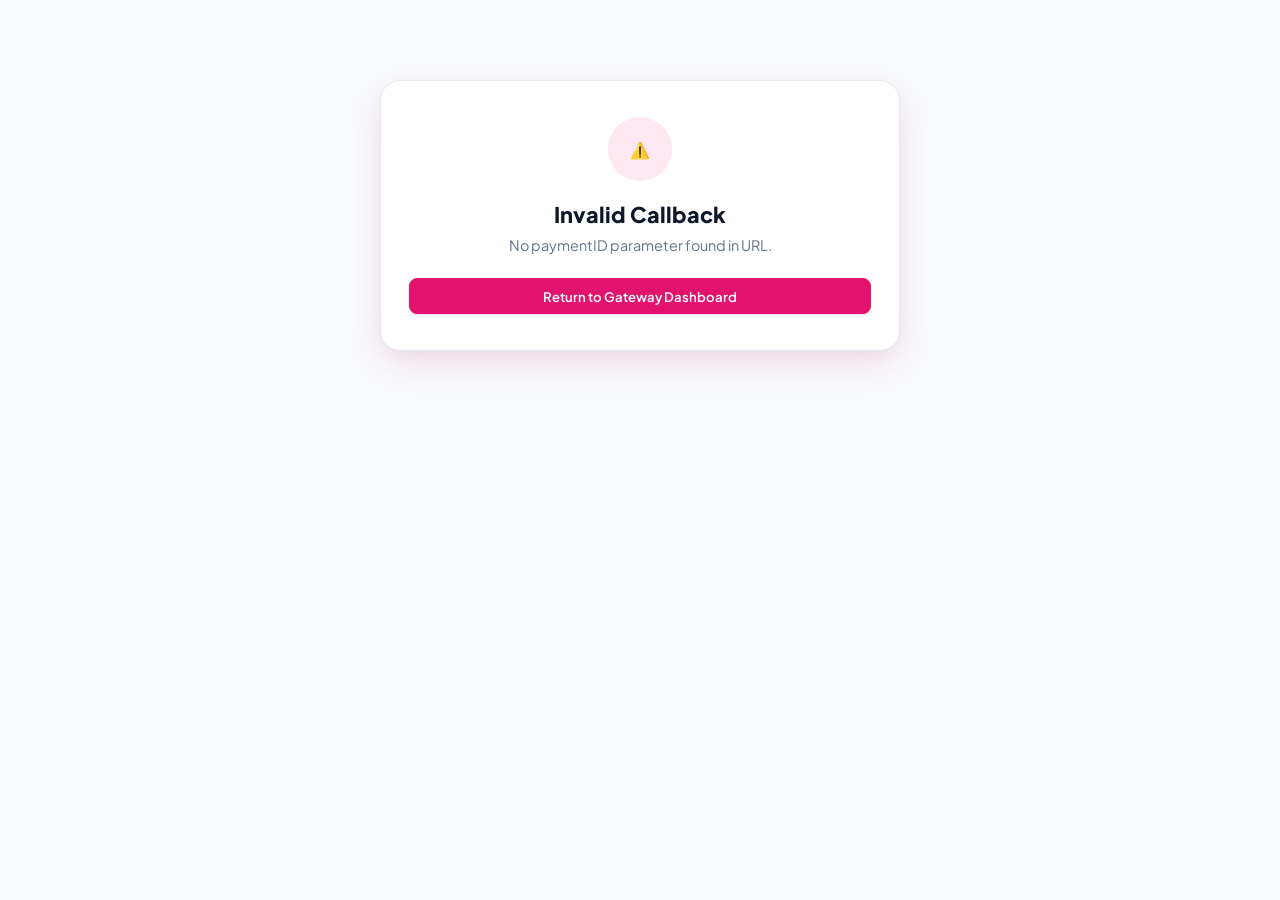
<file: callback.html>
<!DOCTYPE html>
<html lang="en">
<head>
  <meta charset="UTF-8">
  <meta name="viewport" content="width=device-width, initial-scale=1.0">
  <title>Payment Callback - bKash Gateway</title>
  <link href="https://fonts.googleapis.com/css2?family=Plus+Jakarta+Sans:wght@500;600;700;800&family=JetBrains+Mono:wght@500&display=swap" rel="stylesheet">
  <link rel="stylesheet" href="style.css">
  <style>
    .callback-card {
      max-width: 520px;
      margin: 80px auto;
      background: #FFFFFF;
      border: 1px solid var(--card-border);
      border-radius: var(--radius-xl);
      padding: 36px 28px;
      text-align: center;
      box-shadow: var(--shadow-lg);
    }
    .status-icon-wrap {
      width: 64px;
      height: 64px;
      border-radius: 50%;
      margin: 0 auto 20px;
      display: flex;
      align-items: center;
      justify-content: center;
    }
  </style>
</head>
<body>
  <div class="bg-ambient"></div>

  <div class="callback-card">
    <div id="loader" class="status-icon-wrap icon-pink" style="background:#FDE8F1; color:#E2136E;">
      <svg width="32" height="32" viewBox="0 0 24 24" fill="none" stroke="currentColor" stroke-width="2.5" class="spin">
        <path d="M21 12a9 9 0 1 1-6.219-8.56"></path>
      </svg>
    </div>

    <h2 id="callbackTitle" style="font-size:1.35rem; font-weight:800; margin-bottom:8px;">Verifying Payment with bKash...</h2>
    <p id="callbackDesc" style="color:var(--text-muted); font-size:0.9rem; margin-bottom:24px;">Please wait while our Gateway server securely executes your payment transaction.</p>

    <div id="resultBox" style="display:none; text-align:left; background:#F8FAFC; border:1px solid #E2E8F0; padding:18px; border-radius:12px; margin-bottom:24px; font-size:0.85rem;">
      <div style="margin-bottom:8px; display:flex; justify-content:space-between;">
        <span style="color:var(--text-muted);">TrxID:</span>
        <strong id="resTrxId" style="color:#065F46; font-family:monospace;">-</strong>
      </div>
      <div style="margin-bottom:8px; display:flex; justify-content:space-between;">
        <span style="color:var(--text-muted);">Amount:</span>
        <strong id="resAmount">৳ 0.00</strong>
      </div>
      <div style="margin-bottom:8px; display:flex; justify-content:space-between;">
        <span style="color:var(--text-muted);">Payment ID:</span>
        <span id="resPaymentId" style="font-family:monospace; font-size:0.75rem;">-</span>
      </div>
      <div style="display:flex; justify-content:space-between;">
        <span style="color:var(--text-muted);">Customer:</span>
        <span id="resCustomer">-</span>
      </div>
    </div>

    <a href="index.html" class="btn btn-primary" style="width:100%;">Return to Gateway Dashboard</a>
  </div>

  <script>
    document.addEventListener("DOMContentLoaded", async () => {
      const urlParams = new URLSearchParams(window.location.search);
      const paymentID = urlParams.get("paymentID");
      const status = urlParams.get("status");

      const title = document.getElementById("callbackTitle");
      const desc = document.getElementById("callbackDesc");
      const loader = document.getElementById("loader");
      const resultBox = document.getElementById("resultBox");

      if (status === "cancel" || status === "failure") {
        loader.innerHTML = "❌";
        loader.style.background = "#FEF2F2";
        loader.style.color = "#EF4444";
        title.textContent = status === "cancel" ? "Payment Cancelled" : "Payment Failed";
        desc.textContent = "You cancelled or the bKash payment failed.";
        return;
      }

      if (!paymentID) {
        loader.innerHTML = "⚠️";
        title.textContent = "Invalid Callback";
        desc.textContent = "No paymentID parameter found in URL.";
        return;
      }

      try {
        const response = await fetch("/api/gateway/execute-payment", {
          method: "POST",
          headers: { "Content-Type": "application/json" },
          body: JSON.stringify({ paymentID: paymentID })
        });

        const data = await response.json();

        if (data.statusCode === "0000") {
          loader.innerHTML = "✓";
          loader.style.background = "#ECFDF5";
          loader.style.color = "#10B981";
          loader.style.fontSize = "28px";
          loader.style.fontWeight = "bold";

          title.textContent = "Payment Successful!";
          desc.textContent = "Your transaction has been confirmed and logged in your project ledger.";

          document.getElementById("resTrxId").textContent = data.trxID;
          document.getElementById("resAmount").textContent = `৳ ${data.amount} BDT`;
          document.getElementById("resPaymentId").textContent = data.paymentID;
          document.getElementById("resCustomer").textContent = data.customerMsisdn || "Verified";

          resultBox.style.display = "block";
        } else {
          loader.innerHTML = "✕";
          loader.style.background = "#FEF2F2";
          loader.style.color = "#EF4444";
          title.textContent = "Payment Execution Failed";
          desc.textContent = data.statusMessage || "Error confirming payment with bKash.";
        }
      } catch (err) {
        loader.innerHTML = "✕";
        title.textContent = "Gateway Connection Error";
        desc.textContent = err.message;
      }
    });
  </script>
</body>
</html>
</file>
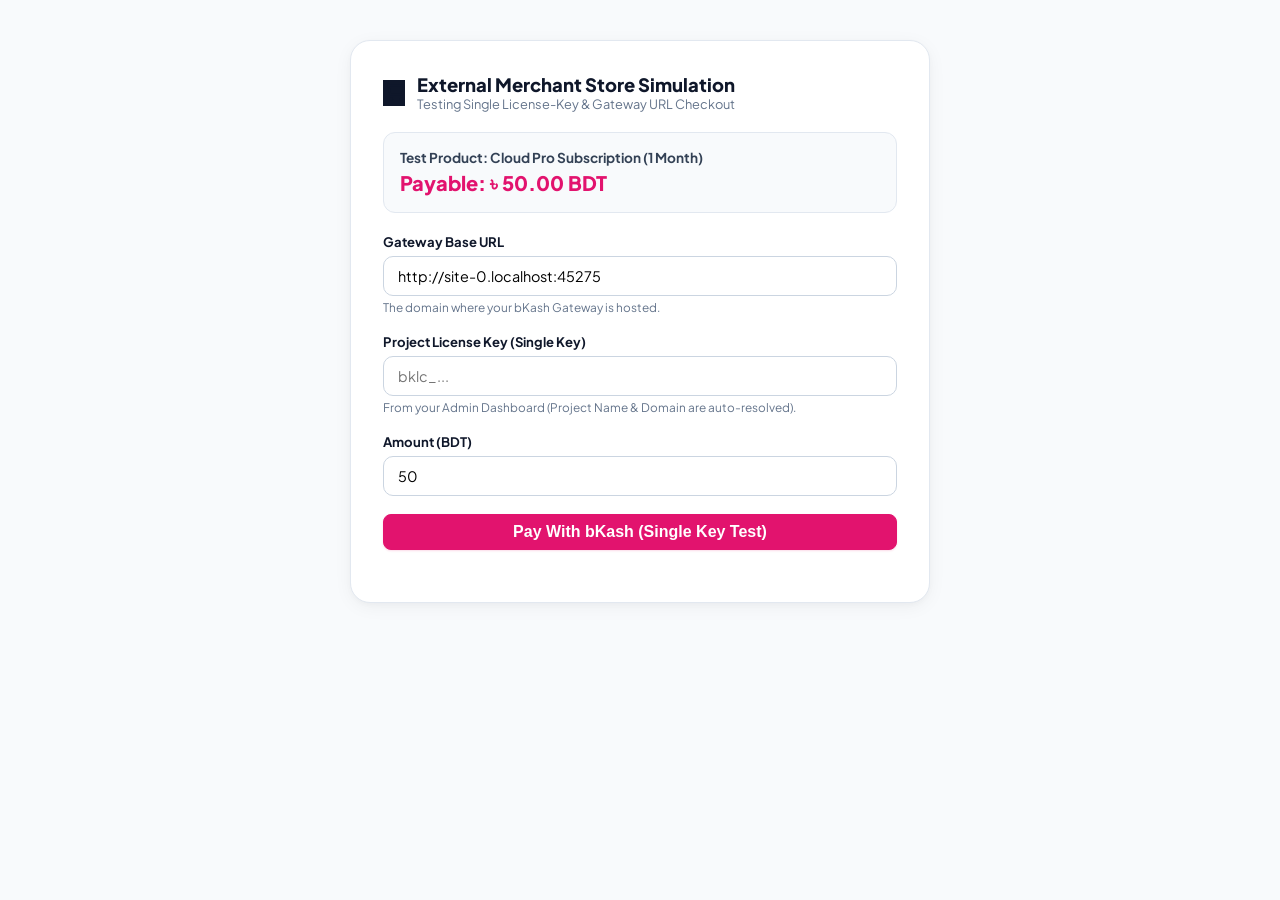
<file: test-client.html>
<!DOCTYPE html>
<html lang="en">
<head>
  <meta charset="UTF-8">
  <meta name="viewport" content="width=device-width, initial-scale=1.0">
  <title>Merchant Website - 2-Step Checkout Test</title>
  <link href="https://fonts.googleapis.com/css2?family=Plus+Jakarta+Sans:wght@500;600;700;800&family=JetBrains+Mono:wght@500&display=swap" rel="stylesheet">
  <link rel="stylesheet" href="style.css">
  <style>
    .demo-wrapper {
      max-width: 580px;
      margin: 40px auto;
      background: #FFFFFF;
      border: 1px solid var(--card-border);
      border-radius: var(--radius-xl);
      padding: 32px;
      box-shadow: var(--shadow-md);
    }
  </style>
</head>
<body>
  <div class="bg-ambient"></div>

  <div class="demo-wrapper">
    <div style="display:flex; align-items:center; gap:12px; margin-bottom: 20px;">
      <div class="bkash-logo-badge" style="background:#0F172A;">
        <svg width="22" height="22" viewBox="0 0 24 24" fill="none" stroke="currentColor" stroke-width="2"><circle cx="9" cy="21" r="1"></circle><circle cx="20" cy="21" r="1"></circle><path d="M1 1h4l2.68 13.39a2 2 0 0 0 2 1.61h9.72a2 2 0 0 0 2-1.61L23 6H6"></path></svg>
      </div>
      <div>
        <h2 style="font-size:1.15rem; font-weight:800;">External Merchant Store Simulation</h2>
        <p style="font-size:0.8rem; color:var(--text-muted);">Testing Single License-Key & Gateway URL Checkout</p>
      </div>
    </div>

    <div style="background:#F8FAFC; border:1px solid #E2E8F0; padding:16px; border-radius:12px; margin-bottom:20px;">
      <div style="font-size:0.85rem; font-weight:700; margin-bottom:4px; color:#334155;">Test Product: Cloud Pro Subscription (1 Month)</div>
      <div style="font-size:1.25rem; font-weight:800; color:var(--bkash-pink);">Payable: ৳ 50.00 BDT</div>
    </div>

    <form id="merchantCheckoutForm" onsubmit="runMerchantCheckout(event)">
      <div class="form-group">
        <label class="form-label">Gateway Base URL</label>
        <input type="text" id="demoGatewayUrl" class="form-input" placeholder="e.g. http://localhost:3000" required>
        <p class="form-hint">The domain where your bKash Gateway is hosted.</p>
      </div>

      <div class="form-group">
        <label class="form-label">Project License Key (Single Key)</label>
        <input type="text" id="demoLicenseKey" class="form-input" placeholder="bklc_..." required>
        <p class="form-hint">From your Admin Dashboard (Project Name & Domain are auto-resolved).</p>
      </div>

      <div class="form-group">
        <label class="form-label">Amount (BDT)</label>
        <input type="number" id="demoAmount" class="form-input" value="50" min="1" step="0.5" required>
      </div>

      <button type="submit" id="btnPayWithBkash" class="btn btn-primary" style="width:100%; padding:14px; font-size:1rem;">
        Pay With bKash (Single Key Test)
      </button>
    </form>

    <div id="checkoutStatus" style="margin-top: 20px; font-size: 0.85rem;"></div>
  </div>

  <script>
    document.addEventListener("DOMContentLoaded", () => {
      document.getElementById("demoGatewayUrl").value = window.location.origin;
    });

    async function runMerchantCheckout(e) {
      e.preventDefault();
      const btn = document.getElementById("btnPayWithBkash");
      const statusDiv = document.getElementById("checkoutStatus");

      btn.disabled = true;
      btn.textContent = "Connecting to Gateway...";
      statusDiv.innerHTML = `<span style="color:#0284C7;">⏳ Verifying License Key & Authorized Domain with Gateway...</span>`;

      const gatewayUrl = document.getElementById("demoGatewayUrl").value.trim().replace(/\/$/, "");
      const licenseKey = document.getElementById("demoLicenseKey").value.trim();
      const amount = document.getElementById("demoAmount").value.trim();

      try {
        const res = await fetch(`${gatewayUrl}/api/gateway/create-payment`, {
          method: "POST",
          headers: {
            "Content-Type": "application/json",
            "License-Key": licenseKey
          },
          body: JSON.stringify({
            amount: amount,
            customerPhone: "017XXXXXXXX",
            merchantInvoiceNumber: "INV-" + Date.now(),
            callbackURL: window.location.origin + "/callback.html"
          })
        });

        const data = await res.json();

        if (res.ok && data.bkashURL) {
          statusDiv.innerHTML = `<span style="color:#10B981;">✅ Verified! Project: <strong>${data.project || 'Active'}</strong>. Redirecting to bKash Gateway...</span>`;
          window.location.href = data.bkashURL;
        } else {
          statusDiv.innerHTML = `<div style="background:#FEF2F2; color:#991B1B; padding:12px; border-radius:8px; border:1px solid #FECACA;">
            <strong>Gateway Rejected:</strong> ${data.statusMessage || "Authentication Error"}
          </div>`;
          btn.disabled = false;
          btn.textContent = "Pay With bKash (Single Key Test)";
        }
      } catch (err) {
        statusDiv.innerHTML = `<div style="background:#FEF2F2; color:#991B1B; padding:12px; border-radius:8px; border:1px solid #FECACA;">
          <strong>Error:</strong> ${err.message}. Ensure Gateway URL is correct and server is running.
        </div>`;
        btn.disabled = false;
        btn.textContent = "Pay With bKash (Single Key Test)";
      }
    }
  </script>
</body>
</html>
</file>
<file: style.css>
:root {
  --bkash-pink: #E2136E;
  --bkash-pink-hover: #C50C5C;
  --bkash-pink-light: #FDE8F1;
  --bkash-pink-glow: rgba(226, 19, 110, 0.25);

  --dark-bg: #0F172A;
  --dark-surface: #1E293B;
  --dark-border: #334155;

  --bg-page: #F8FAFC;
  --card-bg: #FFFFFF;
  --card-border: #E2E8F0;

  --text-main: #0F172A;
  --text-muted: #64748B;
  --text-light: #94A3B8;

  --success: #10B981;
  --success-bg: #ECFDF5;
  --warning: #F59E0B;
  --warning-bg: #FFFBEB;
  --danger: #EF4444;
  --danger-bg: #FEF2F2;
  --info: #0284C7;
  --info-bg: #E0F2FE;

  --radius-xl: 20px;
  --radius-lg: 14px;
  --radius-md: 10px;
  --radius-sm: 6px;

  --shadow-sm: 0 1px 3px rgba(0, 0, 0, 0.04), 0 1px 2px rgba(0, 0, 0, 0.02);
  --shadow-md: 0 4px 20px -2px rgba(15, 23, 42, 0.06), 0 2px 6px -1px rgba(15, 23, 42, 0.03);
  --shadow-lg: 0 14px 40px -4px rgba(226, 19, 110, 0.12), 0 6px 18px -2px rgba(15, 23, 42, 0.05);
  --font-family: 'Plus Jakarta Sans', -apple-system, BlinkMacSystemFont, "Segoe UI", Roboto, sans-serif;
}

* {
  box-sizing: border-box;
  margin: 0;
  padding: 0;
}

html, body {
  margin: 0;
  padding: 0;
  width: 100%;
  height: 100%;
  overflow: hidden;
  background-color: var(--bg-page);
  color: var(--text-main);
  font-family: var(--font-family);
  -webkit-font-smoothing: antialiased;
}

.bg-ambient {
  position: fixed;
  top: 0;
  left: 0;
  right: 0;
  height: 480px;
  background: radial-gradient(circle at 10% 8%, rgba(226, 19, 110, 0.12) 0%, transparent 45%),
    radial-gradient(circle at 90% 12%, rgba(2, 132, 199, 0.08) 0%, transparent 40%),
    linear-gradient(180deg, #FFF0F5 0%, #F8FAFC 100%);
  pointer-events: none;
  z-index: -1;
}

.app-header {
  height: 64px;
  flex-shrink: 0;
  background: rgba(255, 255, 255, 0.98);
  backdrop-filter: blur(20px);
  -webkit-backdrop-filter: blur(20px);
  border-bottom: 1px solid rgba(226, 232, 240, 0.9);
  padding: 0 32px;
  display: flex;
  align-items: center;
  justify-content: space-between;
  z-index: 50;
  box-shadow: 0 2px 12px -2px rgba(15, 23, 42, 0.04);
}

.brand-wrapper {
  display: flex;
  align-items: center;
  gap: 16px;
  flex-shrink: 0;
}

.header-brand-logo {
  height: 40px;
  width: auto;
  object-fit: contain;
  filter: drop-shadow(0 2px 6px rgba(226, 19, 110, 0.15));
  transition: transform 0.2s ease;
}

.header-brand-logo:hover {
  transform: scale(1.03);
}

.brand-divider {
  width: 1.5px;
  height: 28px;
  background: #E2E8F0;
}

.brand-title-line {
  display: flex;
  align-items: center;
  gap: 8px;
  white-space: nowrap;
}

.brand-title {
  font-size: 1.12rem;
  font-weight: 800;
  color: var(--text-main);
  letter-spacing: -0.02em;
  white-space: nowrap;
}

.brand-subtitle {
  font-size: 0.74rem;
  color: var(--text-muted);
  font-weight: 600;
  white-space: nowrap;
  margin-top: 2px;
}

.portal-badge {
  font-size: 0.68rem;
  font-weight: 800;
  text-transform: uppercase;
  letter-spacing: 0.06em;
  padding: 3px 8px;
  border-radius: 6px;
  background: var(--bkash-pink-light);
  color: var(--bkash-pink);
  border: 1px solid rgba(226, 19, 110, 0.25);
  display: inline-flex;
  align-items: center;
  white-space: nowrap;
}

.portal-badge.client {
  background: #E0F2FE;
  color: #0284C7;
  border-color: #BAE6FD;
}

.header-actions {
  display: flex;
  align-items: center;
  gap: 12px;
  flex-shrink: 0;
  white-space: nowrap;
}

.badge-live {
  display: inline-flex;
  align-items: center;
  gap: 8px;
  padding: 6px 14px;
  background: #ECFDF5;
  color: #065F46;
  border: 1px solid #A7F3D0;
  border-radius: 9999px;
  font-size: 0.75rem;
  font-weight: 700;
  letter-spacing: -0.01em;
  white-space: nowrap;
}

.badge-dot {
  width: 8px;
  height: 8px;
  border-radius: 50%;
  background: #10B981;
  box-shadow: 0 0 0 3px rgba(16, 185, 129, 0.25);
  animation: pulse-dot 2s infinite;
}

@keyframes pulse-dot {
  0% {
    transform: scale(0.95);
    opacity: 0.8;
  }

  50% {
    transform: scale(1.15);
    opacity: 1;
  }

  100% {
    transform: scale(0.95);
    opacity: 0.8;
  }
}

.admin-user-pill {
  display: flex;
  align-items: center;
  gap: 9px;
  height: 36px;
  background: #FFFFFF;
  border: 1px solid #E2E8F0;
  padding: 0 12px 0 5px;
  border-radius: 9999px;
  box-shadow: 0 1px 3px rgba(0, 0, 0, 0.03);
  white-space: nowrap;
}

.clickable-user-pill {
  cursor: pointer;
  transition: all 0.2s cubic-bezier(0.16, 1, 0.3, 1);
  user-select: none;
}

.clickable-user-pill:hover {
  background: #FFF1F7;
  border-color: #FBCFE8;
  transform: translateY(-1px);
  box-shadow: 0 4px 14px rgba(226, 19, 110, 0.12);
}

.clickable-user-pill:active {
  transform: translateY(0);
}

.user-avatar-circle {
  width: 26px;
  height: 26px;
  border-radius: 50%;
  background: linear-gradient(135deg, #E2136E, #FF3385);
  color: #FFFFFF;
  font-size: 0.76rem;
  font-weight: 800;
  display: flex;
  align-items: center;
  justify-content: center;
  flex-shrink: 0;
}

.user-meta-info {
  display: flex;
  flex-direction: column;
  line-height: 1.15;
}

.user-meta-name {
  font-size: 0.78rem;
  font-weight: 700;
  color: var(--text-main);
}

.user-meta-role {
  font-size: 0.65rem;
  color: var(--text-muted);
}

#adminDashboardView,
#merchantDashboardView {
  height: 100vh;
  max-height: 100vh;
  display: flex;
  flex-direction: column;
  overflow: hidden;
  position: relative;
  z-index: 1;
}

.dashboard-body-layout {
  display: flex;
  flex: 1;
  width: 100%;
  height: calc(100vh - 64px);
  overflow: hidden;
  position: relative;
  z-index: 1;
}

.dashboard-sidebar {
  width: 240px;
  background: #FFFFFF;
  border-right: 1px solid #EAEFF5;
  padding: 24px 14px 20px;
  display: flex;
  flex-direction: column;
  justify-content: space-between;
  flex-shrink: 0;
  height: 100%;
  overflow-y: auto;
  box-shadow: 2px 0 16px -4px rgba(15, 23, 42, 0.03);
}

.side-menu-nav {
  display: flex;
  flex-direction: column;
  gap: 4px;
}

.side-menu-heading {
  font-size: 0.68rem;
  font-weight: 800;
  text-transform: uppercase;
  letter-spacing: 0.09em;
  color: #94A3B8;
  padding: 0 14px 10px;
  display: block;
}

.side-menu-link {
  display: flex;
  align-items: center;
  justify-content: space-between;
  width: 100%;
  padding: 12px 16px;
  font-size: 0.88rem;
  font-weight: 600;
  color: #475569;
  border-radius: 10px;
  border: 1px solid transparent;
  background: transparent;
  cursor: pointer;
  transition: all 0.18s ease-in-out;
  text-align: left;
  position: relative;
  letter-spacing: -0.01em;
}

.side-menu-link:hover {
  background: #F8FAFC;
  color: #0F172A;
  transform: translateX(3px);
}

.side-menu-link.active {
  background: #FDF2F7;
  color: var(--bkash-pink);
  border-color: rgba(226, 19, 110, 0.18);
  font-weight: 750;
  box-shadow: 0 1px 3px rgba(226, 19, 110, 0.06);
}

.side-menu-link.active::before {
  content: '';
  position: absolute;
  left: 0;
  top: 8px;
  bottom: 8px;
  width: 3.5px;
  background: var(--bkash-pink);
  border-radius: 0 4px 4px 0;
}

.sidebar-footer-wrap {
  display: flex;
  flex-direction: column;
  gap: 10px;
  margin-top: auto;
  padding-top: 16px;
}

.sidebar-wallet-card {
  background: #F8FAFC;
  border: 1px solid #E2E8F0;
  border-radius: 10px;
  padding: 12px 14px;
}

.sidebar-wallet-label {
  font-size: 0.68rem;
  color: var(--text-muted);
  text-transform: uppercase;
  font-weight: 700;
  display: block;
}

.sidebar-wallet-val {
  font-size: 0.88rem;
  font-weight: 700;
  color: var(--text-main);
  margin-top: 2px;
  display: block;
}

.sidebar-signout-btn {
  display: flex;
  align-items: center;
  justify-content: center;
  gap: 8px;
  width: 100%;
  height: 36px;
  padding: 0 14px;
  font-size: 0.82rem;
  font-weight: 600;
  color: #DC2626;
  background: rgba(254, 242, 242, 0.75);
  border: 1px solid rgba(254, 202, 202, 0.85);
  border-radius: 8px;
  cursor: pointer;
  transition: all 0.2s cubic-bezier(0.16, 1, 0.3, 1);
  box-shadow: 0 1px 2px rgba(239, 68, 68, 0.04);
  backdrop-filter: blur(6px);
  -webkit-backdrop-filter: blur(6px);
}

.sidebar-signout-btn:hover {
  background: linear-gradient(135deg, rgba(239, 68, 68, 0.14) 0%, rgba(220, 38, 38, 0.22) 100%);
  border-color: rgba(239, 68, 68, 0.4);
  color: #B91C1C;
  box-shadow: 0 4px 14px -2px rgba(239, 68, 68, 0.18), inset 0 1px 1px rgba(255, 255, 255, 0.65);
  backdrop-filter: blur(10px);
  -webkit-backdrop-filter: blur(10px);
  transform: translateY(-1px);
}

.sidebar-signout-btn:active {
  transform: translateY(0);
  background: linear-gradient(135deg, rgba(239, 68, 68, 0.2) 0%, rgba(220, 38, 38, 0.28) 100%);
}

.dashboard-content-main {
  flex: 1;
  min-width: 0;
  height: 100%;
  overflow-y: auto;
  overflow-x: hidden;
  padding: 28px 32px;
  scroll-behavior: smooth;
}

.dashboard-content-main::-webkit-scrollbar {
  width: 6px;
}

.dashboard-content-main::-webkit-scrollbar-track {
  background: transparent;
}

.dashboard-content-main::-webkit-scrollbar-thumb {
  background: #CBD5E1;
  border-radius: 4px;
}

.dashboard-content-main::-webkit-scrollbar-thumb:hover {
  background: #94A3B8;
}

.main-container {
  max-width: 1320px;
  margin: 0 auto;
  padding: 28px 24px;
  width: 100%;
  position: relative;
  z-index: 1;
  flex: 1;
  overflow-y: auto;
  height: calc(100vh - 64px);
}

.dashboard-hero-banner {
  display: flex;
  align-items: center;
  justify-content: space-between;
  background: linear-gradient(135deg, #FFFFFF 0%, #FFF5F9 100%);
  border: 1px solid rgba(226, 19, 110, 0.15);
  border-radius: 20px;
  padding: 22px 28px;
  margin-bottom: 26px;
  box-shadow: 0 4px 20px -2px rgba(226, 19, 110, 0.05);
  flex-wrap: wrap;
  gap: 16px;
}

.hero-greeting {
  font-size: 1.35rem;
  font-weight: 800;
  color: var(--text-main);
  letter-spacing: -0.02em;
  display: flex;
  align-items: center;
  gap: 10px;
}

.hero-desc {
  font-size: 0.85rem;
  color: var(--text-muted);
  margin-top: 4px;
  font-weight: 500;
}

.hero-quick-actions {
  display: flex;
  align-items: center;
  gap: 12px;
}

.live-sync-indicator {
  display: inline-flex;
  align-items: center;
  gap: 8px;
  padding: 6px 14px;
  background: rgba(16, 185, 129, 0.1);
  color: #065F46;
  border: 1px solid rgba(16, 185, 129, 0.25);
  border-radius: 9999px;
  font-size: 0.75rem;
  font-weight: 700;
}

.sync-dot {
  width: 7px;
  height: 7px;
  border-radius: 50%;
  background: #10B981;
  box-shadow: 0 0 0 3px rgba(16, 185, 129, 0.25);
  animation: pulse-dot 2s infinite;
}

.metrics-grid {
  display: grid;
  grid-template-columns: repeat(5, minmax(0, 1fr));
  gap: 14px;
  margin-bottom: 28px;
}

.metrics-grid.cols-4 {
  grid-template-columns: repeat(4, minmax(0, 1fr));
}

.metric-card {
  background: #FFFFFF;
  border: 1px solid rgba(226, 232, 240, 0.9);
  border-radius: 18px;
  padding: 18px 16px;
  box-shadow: 0 4px 18px -2px rgba(15, 23, 42, 0.04);
  display: flex;
  flex-direction: column;
  justify-content: center;
  transition: all 0.25s cubic-bezier(0.16, 1, 0.3, 1);
  position: relative;
  overflow: hidden;
  min-width: 0;
}

.metric-card::before {
  content: '';
  position: absolute;
  top: 0;
  left: 0;
  right: 0;
  height: 3px;
  background: transparent;
  transition: background 0.25s ease;
}

.metric-card:hover {
  transform: translateY(-3px);
  box-shadow: 0 10px 24px -4px rgba(226, 19, 110, 0.1), 0 4px 12px -2px rgba(15, 23, 42, 0.04);
  border-color: #FCE7F3;
}

.metric-card:hover::before {
  background: linear-gradient(90deg, #E2136E, #F43F5E);
}

.metric-info {
  min-width: 0;
}

.metric-info h4 {
  font-size: 0.68rem;
  text-transform: uppercase;
  color: var(--text-muted);
  letter-spacing: 0.04em;
  font-weight: 700;
  margin-bottom: 6px;
  white-space: nowrap;
  overflow: hidden;
  text-overflow: ellipsis;
}

.metric-info .metric-value {
  font-size: 1.55rem;
  font-weight: 800;
  color: var(--text-main);
  letter-spacing: -0.03em;
  line-height: 1.2;
  white-space: nowrap;
  overflow: hidden;
  text-overflow: ellipsis;
}

.metric-footer {
  margin-top: 6px;
  font-size: 0.7rem;
  color: var(--text-muted);
  font-weight: 600;
  display: flex;
  align-items: center;
  gap: 6px;
  white-space: nowrap;
  overflow: hidden;
  text-overflow: ellipsis;
}

.metric-footer span {
  color: var(--success);
  font-weight: 700;
}

.metric-icon {
  width: 52px;
  height: 52px;
  border-radius: 16px;
  display: flex;
  align-items: center;
  justify-content: center;
  font-size: 1.25rem;
  font-weight: 800;
  flex-shrink: 0;
  transition: transform 0.25s ease;
}

.metric-card:hover .metric-icon {
  transform: scale(1.08) rotate(4deg);
}

.icon-pink {
  background: linear-gradient(135deg, #FDE8F1 0%, #FCE7F3 100%);
  color: var(--bkash-pink);
}

.icon-emerald {
  background: linear-gradient(135deg, #ECFDF5 0%, #D1FAE5 100%);
  color: var(--success);
}

.icon-sky {
  background: linear-gradient(135deg, #E0F2FE 0%, #BAE6FD 100%);
  color: var(--info);
}

.icon-amber {
  background: linear-gradient(135deg, #FFFBEB 0%, #FEF3C7 100%);
  color: var(--warning);
}

.btn {
  display: inline-flex;
  align-items: center;
  justify-content: center;
  gap: 6px;
  padding: 0 14px;
  height: 36px;
  font-size: 0.82rem;
  font-weight: 600;
  border-radius: 8px;
  border: 1px solid transparent;
  cursor: pointer;
  transition: all 0.15s ease;
  text-decoration: none;
  white-space: nowrap;
  box-sizing: border-box;
}

.btn-primary {
  background: var(--bkash-pink);
  color: #FFFFFF;
  border-color: var(--bkash-pink);
  box-shadow: 0 1px 2px rgba(226, 19, 110, 0.15);
}

.btn-primary:hover {
  background: var(--bkash-pink-hover);
  border-color: var(--bkash-pink-hover);
  box-shadow: 0 2px 6px rgba(226, 19, 110, 0.25);
  transform: translateY(-1px);
}

.btn-primary:active {
  transform: translateY(0);
}

.btn-secondary {
  background: #FFFFFF;
  color: var(--text-main);
  border: 1px solid #E2E8F0;
  box-shadow: 0 1px 2px rgba(0, 0, 0, 0.03);
}

.btn-secondary:hover {
  background: #F8FAFC;
  border-color: #CBD5E1;
  color: #0F172A;
}

.btn-sm {
  height: 36px;
  padding: 0 12px;
  font-size: 0.8rem;
  border-radius: 8px;
}

.section-header {
  display: flex;
  align-items: center;
  justify-content: space-between;
  margin-bottom: 20px;
  flex-wrap: wrap;
  gap: 12px;
}

.section-title {
  font-size: 1.25rem;
  font-weight: 800;
  color: var(--text-main);
  display: flex;
  align-items: center;
  gap: 10px;
}

.table-filter-bar {
  display: flex;
  align-items: center;
  gap: 12px;
  flex-wrap: wrap;
}

.search-box-wrapper {
  position: relative;
  display: flex;
  align-items: center;
}

.search-box-wrapper svg {
  position: absolute;
  left: 12px;
  color: #94A3B8;
  pointer-events: none;
}

.search-box-wrapper input {
  padding-left: 34px;
  font-size: 0.82rem;
  min-width: 250px;
  height: 36px;
  border-radius: 8px;
  background: #FFFFFF;
  border: 1px solid #E2E8F0;
  color: var(--text-main);
  outline: none;
  transition: all 0.2s ease;
  box-shadow: 0 1px 2px rgba(0, 0, 0, 0.02);
}

.search-box-wrapper input:focus {
  border-color: var(--bkash-pink);
  box-shadow: 0 0 0 3px rgba(226, 19, 110, 0.12);
}

.custom-dropdown {
  position: relative;
  display: inline-flex;
}

.custom-dropdown-btn {
  display: inline-flex;
  align-items: center;
  justify-content: space-between;
  gap: 10px;
  height: 36px;
  min-width: 140px;
  padding: 0 12px;
  font-size: 0.82rem;
  font-weight: 600;
  color: #1E293B;
  background-color: #FFFFFF;
  border: 1px solid #E2E8F0;
  border-radius: 8px;
  cursor: pointer;
  outline: none;
  transition: all 0.15s ease;
  box-shadow: 0 1px 2px rgba(0, 0, 0, 0.02);
  white-space: nowrap;
}

.custom-dropdown-btn:hover {
  border-color: #CBD5E1;
  background-color: #F8FAFC;
}

.custom-dropdown.is-open .custom-dropdown-btn,
.custom-dropdown-btn:focus {
  border-color: var(--bkash-pink);
  box-shadow: 0 0 0 3px rgba(226, 19, 110, 0.12);
  background-color: #FFFFFF;
}

.custom-dropdown-btn .dropdown-chevron {
  color: #64748B;
  transition: transform 0.2s cubic-bezier(0.16, 1, 0.3, 1), color 0.15s ease;
  flex-shrink: 0;
}

.custom-dropdown.is-open .dropdown-chevron {
  transform: rotate(180deg);
  color: var(--bkash-pink);
}

.custom-dropdown-menu {
  position: absolute;
  top: calc(100% + 6px);
  left: 0;
  min-width: 190px;
  width: max-content;
  max-width: 280px;
  background: #FFFFFF;
  border: 1px solid #E2E8F0;
  border-radius: 10px;
  box-shadow: 0 10px 30px -4px rgba(15, 23, 42, 0.12), 0 4px 12px -2px rgba(15, 23, 42, 0.05);
  padding: 5px;
  max-height: 240px;
  overflow-y: auto;
  z-index: 120;
  display: flex;
  flex-direction: column;
  gap: 2px;
  opacity: 0;
  visibility: hidden;
  transform: translateY(-6px) scale(0.98);
  transform-origin: top left;
  transition: opacity 0.16s ease, transform 0.16s cubic-bezier(0.16, 1, 0.3, 1), visibility 0.16s ease;
}

.custom-dropdown.is-open .custom-dropdown-menu {
  opacity: 1;
  visibility: visible;
  transform: translateY(0) scale(1);
}

.custom-dropdown-menu::-webkit-scrollbar {
  width: 5px;
}

.custom-dropdown-menu::-webkit-scrollbar-thumb {
  background: #CBD5E1;
  border-radius: 4px;
}

.dropdown-item {
  display: flex;
  align-items: center;
  justify-content: space-between;
  gap: 10px;
  padding: 8px 10px;
  font-size: 0.82rem;
  font-weight: 500;
  color: #334155;
  border-radius: 6px;
  cursor: pointer;
  transition: all 0.12s ease;
  user-select: none;
}

.dropdown-item:hover {
  background: #F8FAFC;
  color: #0F172A;
}

.dropdown-item.active {
  background: #FDF2F7;
  color: var(--bkash-pink);
  font-weight: 700;
}

.dropdown-item .item-check {
  color: var(--bkash-pink);
  opacity: 0;
  transition: opacity 0.12s ease;
  flex-shrink: 0;
}

.dropdown-item.active .item-check {
  opacity: 1;
}

.refresh-btn {
  display: inline-flex;
  align-items: center;
  gap: 6px;
  height: 36px;
  padding: 0 14px;
  font-size: 0.82rem;
  font-weight: 600;
  border-radius: 8px;
  cursor: pointer;
  transition: all 0.15s ease;
}

.refresh-btn .refresh-icon {
  display: inline-block;
  transition: transform 0.3s ease;
  flex-shrink: 0;
}

.refresh-btn:hover .refresh-icon {
  transform: rotate(45deg);
}

.refresh-btn.is-refreshing {
  pointer-events: none;
  opacity: 0.85;
  background: #F8FAFC;
  border-color: var(--bkash-pink);
  color: var(--bkash-pink);
}

.refresh-btn.is-refreshing .refresh-icon {
  animation: spin-refresh 0.65s linear infinite;
  color: var(--bkash-pink);
}

@keyframes spin-refresh {
  0% { transform: rotate(0deg); }
  100% { transform: rotate(360deg); }
}

.glass-panel {
  background: var(--card-bg);
  border: 1px solid var(--card-border);
  border-radius: var(--radius-xl);
  box-shadow: var(--shadow-sm);
  overflow: hidden;
  margin-bottom: 28px;
}

.table-responsive {
  width: 100%;
  overflow-x: auto;
  -webkit-overflow-scrolling: touch;
}

.table-responsive::-webkit-scrollbar {
  height: 6px;
}

.table-responsive::-webkit-scrollbar-track {
  background: #F8FAFC;
  border-radius: 4px;
}

.table-responsive::-webkit-scrollbar-thumb {
  background: #CBD5E1;
  border-radius: 4px;
}

.table-responsive::-webkit-scrollbar-thumb:hover {
  background: #94A3B8;
}

.data-table {
  width: 100%;
  border-collapse: collapse;
  text-align: left;
  font-size: 0.84rem;
}

.data-table th {
  background: #F8FAFC;
  padding: 12px 16px;
  color: #64748B;
  font-weight: 700;
  text-transform: uppercase;
  font-size: 0.72rem;
  letter-spacing: 0.05em;
  border-bottom: 1px solid var(--card-border);
  white-space: nowrap;
}

.data-table td {
  padding: 12px 16px;
  border-bottom: 1px solid #F1F5F9;
  vertical-align: middle;
  white-space: nowrap;
}

#tabProjects .table-responsive,
#tabOverview .table-responsive {
  overflow-x: auto;
}

#tabProjects .data-table,
#tabOverview .data-table {
  width: 100%;
}

#tabProjects .data-table th,
#tabProjects .data-table td,
#tabOverview .data-table th,
#tabOverview .data-table td {
  padding: 12px 14px;
}

.data-table tbody tr:hover {
  background: #FDF2F8;
}

.key-pill {
  font-family: monospace;
  font-size: 0.75rem;
  background: #F8FAFC;
  padding: 4px 8px;
  border-radius: 6px;
  color: #334155;
  border: 1px solid #E2E8F0;
  display: inline-flex;
  align-items: center;
  gap: 6px;
}

.supabase-key-box {
  display: inline-flex;
  align-items: center;
  justify-content: space-between;
  gap: 12px;
  background: #FFFFFF;
  border: 1px solid #E2E8F0;
  border-radius: 8px;
  padding: 4px 6px 4px 12px;
  font-family: 'JetBrains Mono', 'Fira Code', ui-monospace, SFMono-Regular, Menlo, Monaco, Consolas, monospace;
  font-size: 0.78rem;
  color: #334155;
  box-shadow: 0 1px 2px rgba(0, 0, 0, 0.03);
}

.supabase-key-text {
  font-family: monospace;
  letter-spacing: -0.01em;
  color: #1E293B;
  font-weight: 500;
  white-space: nowrap;
}

.supabase-copy-btn {
  display: inline-flex;
  align-items: center;
  gap: 5px;
  background: #FFFFFF;
  border: 1px solid #E2E8F0;
  border-radius: 6px;
  padding: 4px 10px;
  font-size: 0.73rem;
  font-weight: 600;
  color: #475569;
  cursor: pointer;
  transition: all 0.15s ease;
  white-space: nowrap;
}

.supabase-copy-btn:hover {
  background: #F8FAFC;
  border-color: #CBD5E1;
  color: #0F172A;
}

.supabase-copy-btn:active {
  transform: scale(0.97);
}

.supabase-eye-btn {
  display: inline-flex;
  align-items: center;
  justify-content: center;
  background: #FFFFFF;
  border: 1px solid #E2E8F0;
  border-radius: 9999px;
  padding: 3px 9px;
  height: 24px;
  width: 36px;
  color: #64748B;
  cursor: pointer;
  transition: all 0.15s ease;
}

.supabase-eye-btn:hover {
  background: #F8FAFC;
  border-color: #CBD5E1;
  color: #0F172A;
  transform: scale(1.05);
}

.supabase-eye-btn:active {
  transform: scale(0.95);
}

.supabase-tag {
  display: inline-block;
  align-items: center;
  background: #F8FAFC;
  border: 1px solid #E2E8F0;
  border-radius: 6px;
  padding: 4px 10px;
  font-family: monospace;
  font-size: 0.78rem;
  font-weight: 500;
  color: #334155;
  max-width: 220px;
  white-space: nowrap;
  overflow: hidden;
  text-overflow: ellipsis;
  vertical-align: middle;
}

.supabase-tag.url-tag {
  max-width: 175px;
  cursor: pointer;
  display: inline-flex;
  align-items: center;
  gap: 6px;
  transition: all 0.2s cubic-bezier(0.16, 1, 0.3, 1);
  user-select: none;
}

.supabase-tag.url-tag:hover {
  background: #F0FDF4;
  border-color: #86EFAC;
  color: #15803D;
  transform: translateY(-1px);
  box-shadow: 0 2px 8px rgba(22, 163, 74, 0.15);
}

.custom-floating-tooltip {
  position: fixed;
  z-index: 999999;
  background: #FFFFFF;
  background: rgba(255, 255, 255, 0.98);
  backdrop-filter: blur(16px);
  -webkit-backdrop-filter: blur(16px);
  color: #0F172A;
  font-family: 'JetBrains Mono', monospace, sans-serif;
  font-size: 0.76rem;
  padding: 6px 12px;
  border-radius: 9px;
  border: 1px solid #E2E8F0;
  box-shadow: 0 10px 25px -4px rgba(15, 23, 42, 0.12), 0 4px 10px -2px rgba(15, 23, 42, 0.05);
  pointer-events: none;
  opacity: 0;
  visibility: hidden;
  transform: translateY(6px) scale(0.96);
  transition: opacity 0.18s cubic-bezier(0.16, 1, 0.3, 1), transform 0.18s cubic-bezier(0.16, 1, 0.3, 1), visibility 0.18s;
  display: flex;
  align-items: center;
  gap: 8px;
  max-width: 480px;
  word-break: break-all;
  white-space: normal;
  line-height: 1.3;
}

.custom-floating-tooltip.visible {
  opacity: 1;
  visibility: visible;
  transform: translateY(0) scale(1);
}

.custom-floating-tooltip .tooltip-icon {
  color: #0284C7;
  background: #F0F9FF;
  border: 1px solid #E0F2FE;
  padding: 3px;
  border-radius: 5px;
  flex-shrink: 0;
  display: inline-flex;
}

.custom-floating-tooltip .tooltip-text {
  color: #0F172A;
  font-weight: 600;
  letter-spacing: -0.01em;
}

.copy-icon-btn {
  border: none;
  background: transparent;
  cursor: pointer;
  color: var(--text-muted);
  padding: 2px;
  border-radius: 4px;
}

.copy-icon-btn:hover {
  color: var(--bkash-pink);
  background: #FCE7F3;
}

.status-pill {
  display: inline-flex;
  align-items: center;
  gap: 5px;
  padding: 3px 9px;
  border-radius: 6px;
  font-size: 0.74rem;
  font-weight: 600;
  letter-spacing: -0.01em;
}

.status-completed {
  background: #ECFDF5;
  color: #065F46;
  border: 1px solid #A7F3D0;
}

.status-initiated {
  background: #F0F9FF;
  color: #0369A1;
  border: 1px solid #BAE6FD;
}

.status-failed {
  background: #FEF2F2;
  color: #991B1B;
  border: 1px solid #FECACA;
}

.login-container {
  max-width: 420px;
  width: 90%;
  margin: 70px auto 40px auto;
  background: rgba(255, 255, 255, 0.92);
  backdrop-filter: blur(20px);
  -webkit-backdrop-filter: blur(20px);
  border: 1px solid rgba(255, 255, 255, 0.8);
  border-radius: 24px;
  padding: 42px 34px;
  box-shadow: 0 20px 50px -10px rgba(226, 19, 110, 0.12),
    0 10px 25px -5px rgba(15, 23, 42, 0.05),
    0 0 0 1px rgba(226, 19, 110, 0.06);
  position: relative;
  z-index: 10;
  transition: transform 0.3s ease, box-shadow 0.3s ease;
  animation: authFadeUp 0.5s cubic-bezier(0.16, 1, 0.3, 1);
}

@keyframes authFadeUp {
  from {
    opacity: 0;
    transform: translateY(24px) scale(0.98);
  }

  to {
    opacity: 1;
    transform: translateY(0) scale(1);
  }
}

.login-logo-wrap {
  width: 58px;
  height: 58px;
  margin: 0 auto 18px auto;
  background: linear-gradient(135deg, #E2136E 0%, #B30050 100%);
  border-radius: 18px;
  display: flex;
  align-items: center;
  justify-content: center;
  color: #FFFFFF;
  box-shadow: 0 8px 24px rgba(226, 19, 110, 0.35);
  position: relative;
}

.login-logo-wrap::after {
  content: '';
  position: absolute;
  inset: -3px;
  border-radius: 21px;
  background: linear-gradient(135deg, rgba(226, 19, 110, 0.5), transparent);
  z-index: -1;
}

.input-with-icon {
  position: relative;
  display: flex;
  align-items: center;
}

.input-with-icon svg {
  position: absolute;
  left: 14px;
  color: #94A3B8;
  pointer-events: none;
  transition: color 0.2s ease;
}

.input-with-icon .form-input {
  padding-left: 42px;
  background: #F8FAFC;
  border: 1.5px solid #E2E8F0;
  border-radius: 12px;
  font-size: 0.92rem;
  font-weight: 500;
  height: 46px;
  transition: all 0.25s cubic-bezier(0.16, 1, 0.3, 1);
}

.input-with-icon .form-input:focus {
  background: #FFFFFF;
  border-color: var(--bkash-pink);
  box-shadow: 0 0 0 4px rgba(226, 19, 110, 0.12);
}

.input-with-icon .form-input:focus+svg,
.input-with-icon:focus-within svg {
  color: var(--bkash-pink);
}

.btn-auth {
  width: 100%;
  height: 48px;
  font-size: 0.95rem;
  font-weight: 700;
  border-radius: 12px;
  letter-spacing: -0.01em;
  background: linear-gradient(135deg, #E2136E 0%, #C50C5C 100%);
  color: #FFFFFF;
  box-shadow: 0 6px 20px rgba(226, 19, 110, 0.35);
  cursor: pointer;
  border: none;
  display: flex;
  align-items: center;
  justify-content: center;
  gap: 8px;
  transition: all 0.25s cubic-bezier(0.16, 1, 0.3, 1);
}

.btn-auth:hover {
  background: #B30050;
  transform: translateY(-2px);
  box-shadow: 0 10px 28px rgba(226, 19, 110, 0.45);
}

.btn-auth:active {
  transform: translateY(0);
}

.modal-backdrop {
  position: fixed;
  inset: 0;
  background: rgba(15, 23, 42, 0.6);
  backdrop-filter: blur(6px);
  z-index: 100;
  display: flex;
  align-items: center;
  justify-content: center;
  padding: 20px;
  opacity: 0;
  pointer-events: none;
  transition: opacity 0.25s ease;
}

.modal-backdrop.active {
  opacity: 1;
  pointer-events: all;
}

.modal-content {
  background: #FFFFFF;
  border-radius: var(--radius-xl);
  width: 100%;
  max-width: 580px;
  box-shadow: 0 25px 50px -12px rgba(0, 0, 0, 0.25);
  transform: translateY(20px) scale(0.97);
  transition: all 0.25s ease;
  overflow: hidden;
}

.modal-backdrop.active .modal-content {
  transform: translateY(0) scale(1);
}

.modal-header {
  padding: 20px 24px;
  border-bottom: 1px solid var(--card-border);
  display: flex;
  align-items: center;
  justify-content: space-between;
}

.modal-close-btn {
  border: none;
  background: transparent;
  color: #64748B;
  font-size: 1.15rem;
  width: 32px;
  height: 32px;
  border-radius: 8px;
  display: inline-flex;
  align-items: center;
  justify-content: center;
  cursor: pointer;
  transition: all 0.2s cubic-bezier(0.16, 1, 0.3, 1);
  padding: 0;
  line-height: 1;
}

.modal-close-btn:hover {
  background: #FEF2F2;
  color: #EF4444;
  transform: scale(1.08);
}

.modal-close-btn:active {
  background: #FEE2E2;
  color: #DC2626;
  transform: scale(0.95);
}

.modal-title {
  font-size: 1.15rem;
  font-weight: 800;
}

.modal-body {
  padding: 24px;
  max-height: 75vh;
  overflow-y: auto;
  scrollbar-width: none; 
  -ms-overflow-style: none; 
}

.modal-body::-webkit-scrollbar {
  display: none;
  width: 0;
  height: 0;
  background: transparent;
}

.modal-footer {
  padding: 16px 24px;
  border-top: 1px solid var(--card-border);
  display: flex;
  justify-content: flex-end;
  gap: 12px;
  background: #F8FAFC;
}

.form-group {
  margin-bottom: 18px;
}

.form-label {
  display: block;
  font-size: 0.82rem;
  font-weight: 700;
  color: var(--text-main);
  margin-bottom: 6px;
}

.form-input {
  width: 100%;
  padding: 10px 14px;
  border: 1px solid #CBD5E1;
  border-radius: var(--radius-md);
  font-size: 0.9rem;
  font-family: inherit;
  outline: none;
  transition: border-color 0.2s, box-shadow 0.2s;
}

.form-input:focus {
  border-color: var(--bkash-pink);
  box-shadow: 0 0 0 3px var(--bkash-pink-glow);
}

.form-hint {
  font-size: 0.74rem;
  color: var(--text-muted);
  margin-top: 4px;
}

.glass-palette-icon {
  width: 44px;
  height: 44px;
  border-radius: 12px;
  display: inline-flex;
  align-items: center;
  justify-content: center;
  flex-shrink: 0;
  backdrop-filter: blur(10px);
  -webkit-backdrop-filter: blur(10px);
  box-shadow: 0 4px 14px rgba(0, 0, 0, 0.05);
  transition: transform 0.25s ease, box-shadow 0.25s ease;
}

.glass-palette-icon:hover {
  transform: translateY(-2px) scale(1.05);
}

.glass-palette-icon.icon-cyan {
  background: linear-gradient(135deg, rgba(14, 165, 233, 0.15) 0%, rgba(56, 189, 248, 0.08) 100%);
  color: #0284C7;
  border: 1px solid rgba(56, 189, 248, 0.3);
  box-shadow: 0 6px 20px rgba(14, 165, 233, 0.18);
}

.glass-palette-icon.icon-pink {
  background: linear-gradient(135deg, rgba(226, 19, 110, 0.15) 0%, rgba(244, 114, 182, 0.08) 100%);
  color: #E2136E;
  border: 1px solid rgba(226, 19, 110, 0.3);
  box-shadow: 0 6px 20px rgba(226, 19, 110, 0.18);
}

.glass-palette-icon.icon-emerald {
  background: linear-gradient(135deg, rgba(16, 185, 129, 0.15) 0%, rgba(52, 211, 153, 0.08) 100%);
  color: #059669;
  border: 1px solid rgba(16, 185, 129, 0.3);
  box-shadow: 0 6px 20px rgba(16, 185, 129, 0.18);
}

.glass-palette-icon.icon-amber {
  background: linear-gradient(135deg, rgba(245, 158, 11, 0.15) 0%, rgba(251, 191, 36, 0.08) 100%);
  color: #D97706;
  border: 1px solid rgba(245, 158, 11, 0.3);
  box-shadow: 0 6px 20px rgba(245, 158, 11, 0.18);
}

.glass-palette-icon.icon-indigo {
  background: linear-gradient(135deg, rgba(99, 102, 241, 0.15) 0%, rgba(129, 140, 248, 0.08) 100%);
  color: #4F46E5;
  border: 1px solid rgba(99, 102, 241, 0.3);
  box-shadow: 0 6px 20px rgba(99, 102, 241, 0.18);
}

.gateway-url-banner {
  background: #FFFFFF;
  color: var(--text-main);
  border-radius: var(--radius-lg);
  border: 1px solid #E2E8F0;
  padding: 22px 26px;
  margin-bottom: 24px;
  box-shadow: 0 4px 20px -2px rgba(15, 23, 42, 0.05), 0 2px 6px -1px rgba(15, 23, 42, 0.02);
  position: relative;
  overflow: hidden;
  transition: all 0.25s ease;
}

.gateway-url-banner:hover {
  border-color: #CBD5E1;
  box-shadow: 0 10px 25px -4px rgba(15, 23, 42, 0.08);
}

.gateway-url-banner::after {
  content: '';
  position: absolute;
  top: -60px;
  right: -60px;
  width: 160px;
  height: 160px;
  background: radial-gradient(circle, rgba(14, 165, 233, 0.12) 0%, transparent 70%);
  pointer-events: none;
}

.gateway-url-input-wrap {
  display: flex;
  align-items: center;
  gap: 10px;
  margin-top: 8px;
  flex-wrap: wrap;
}

.gateway-url-input {
  flex: 1;
  min-width: 260px;
  background: #F8FAFC;
  border: 1.5px solid #CBD5E1;
  color: #0F172A;
  font-family: 'JetBrains Mono', 'Consolas', monospace;
  font-size: 0.92rem;
  font-weight: 700;
  padding: 10px 14px;
  border-radius: var(--radius-md);
  outline: none;
  transition: all 0.2s ease;
}

.gateway-url-input:focus {
  background: #FFFFFF;
  border-color: var(--bkash-pink);
  box-shadow: 0 0 0 4px rgba(226, 19, 110, 0.12);
}

.stepper-timeline {
  display: flex;
  flex-direction: column;
  position: relative;
  margin-top: 14px;
}

.stepper-item {
  display: flex;
  gap: 18px;
  position: relative;
}

.stepper-track {
  display: flex;
  flex-direction: column;
  align-items: center;
  width: 38px;
  flex-shrink: 0;
  padding-top: 2px;
}

.stepper-circle {
  width: 34px;
  height: 34px;
  border-radius: 50%;
  background: #FFFFFF;
  border: 2px solid var(--bkash-pink);
  color: var(--bkash-pink);
  font-size: 0.88rem;
  font-weight: 800;
  display: flex;
  align-items: center;
  justify-content: center;
  box-shadow: 0 2px 8px rgba(226, 19, 110, 0.15);
  z-index: 2;
  flex-shrink: 0;
  transition: all 0.2s ease;
}

.stepper-item:hover .stepper-circle {
  background: linear-gradient(135deg, #E2136E, #FF3385);
  color: #FFFFFF;
  transform: scale(1.06);
}

.stepper-line {
  flex: 1;
  width: 2px;
  background: #E2E8F0;
  margin: 6px 0;
  min-height: 40px;
  border-radius: 2px;
}

.stepper-content {
  flex: 1;
  min-width: 0;
  padding-bottom: 24px;
}

.stepper-item.is-last .stepper-content {
  padding-bottom: 0;
}

.doc-card {
  background: #FFFFFF;
  border: 1px solid var(--card-border);
  border-radius: var(--radius-lg);
  padding: 24px;
  box-shadow: var(--shadow-sm);
  transition: box-shadow 0.25s ease;
}

.doc-card:hover {
  box-shadow: var(--shadow-md);
}

.doc-header-row {
  display: flex;
  align-items: center;
  justify-content: space-between;
  margin-bottom: 12px;
  flex-wrap: wrap;
  gap: 10px;
}

.doc-step-num {
  font-size: 0.72rem;
  font-weight: 800;
  letter-spacing: 0.08em;
  padding: 3px 8px;
  border-radius: 6px;
  background: #F1F5F9;
  color: #475569;
  text-transform: uppercase;
}

.code-tabs-nav {
  display: flex;
  align-items: center;
  gap: 4px;
  background: #F8FAFC;
  padding: 8px 12px 0 12px;
  border-radius: 14px 14px 0 0;
  border: 1px solid #E2E8F0;
  border-bottom: 1px solid #E2E8F0;
  overflow-x: auto;
}

.code-tab-btn {
  background: transparent;
  border: 1px solid transparent;
  border-bottom: none;
  color: #64748B;
  font-family: inherit;
  font-size: 0.78rem;
  font-weight: 600;
  padding: 8px 14px;
  border-radius: 8px 8px 0 0;
  cursor: pointer;
  transition: all 0.2s ease;
  white-space: nowrap;
  position: relative;
  top: 1px;
}

.code-tab-btn:hover {
  color: #0F172A;
  background: rgba(241, 245, 249, 0.8);
}

.code-tab-btn.active {
  color: #0284C7;
  background: #FFFFFF;
  border-color: #E2E8F0;
  border-bottom: 1px solid #FFFFFF;
  font-weight: 700;
  box-shadow: 0 -2px 6px rgba(15, 23, 42, 0.03);
}

.code-container {
  background: #FFFFFF;
  color: #0F172A;
  padding: 20px 22px;
  border-radius: 14px;
  font-family: 'JetBrains Mono', 'Fira Code', 'Consolas', monospace;
  font-size: 0.84rem;
  position: relative;
  overflow-x: auto;
  border: 1px solid #E2E8F0;
  line-height: 1.68;
  box-shadow: 0 4px 18px -2px rgba(15, 23, 42, 0.04);
}

.code-container.tabbed {
  border-radius: 0 0 14px 14px;
  border-top: none;
}

.code-container pre {
  margin: 0;
  font-family: inherit;
  color: #0F172A;
}

.code-container code {
  font-family: inherit;
  font-size: inherit;
  color: #0F172A;
}

.code-copy-btn {
  position: absolute;
  top: 14px;
  right: 14px;
  background: #FFFFFF;
  color: #475569;
  border: 1px solid #E2E8F0;
  padding: 6px 13px;
  border-radius: 8px;
  font-size: 0.74rem;
  font-weight: 700;
  cursor: pointer;
  display: inline-flex;
  align-items: center;
  gap: 6px;
  transition: all 0.2s cubic-bezier(0.16, 1, 0.3, 1);
  box-shadow: 0 1px 4px rgba(15, 23, 42, 0.06);
  z-index: 10;
}

.code-copy-btn:hover {
  color: #0284C7;
  background: #F8FAFC;
  border-color: #BAE6FD;
  transform: translateY(-1px);
  box-shadow: 0 4px 12px rgba(2, 132, 199, 0.12);
}

.hl-comment {
  color: #008000;
  font-style: italic;
}

.hl-string {
  color: #A31515;
}

.hl-keyword {
  color: #0000FF;
  font-weight: 600;
}

.hl-builtin {
  color: #795E26;
  font-weight: 600;
}

.hl-number {
  color: #098658;
}

.toast-container {
  position: fixed;
  bottom: 28px;
  right: 28px;
  z-index: 9999;
  display: flex;
  flex-direction: column;
  gap: 12px;
  pointer-events: none;
}

.toast {
  pointer-events: auto;
  background: #FFFFFF;
  color: var(--text-main);
  padding: 14px 18px;
  border-radius: 14px;
  box-shadow: 0 20px 45px -8px rgba(15, 23, 42, 0.16), 0 4px 12px rgba(15, 23, 42, 0.06);
  display: flex;
  align-items: center;
  gap: 12px;
  font-size: 0.88rem;
  font-weight: 600;
  border: 1px solid #E2E8F0;
  animation: toastSlideUp 0.35s cubic-bezier(0.16, 1, 0.3, 1);
  min-width: 320px;
  max-width: 440px;
}

@keyframes toastSlideUp {
  from {
    transform: translateY(20px) scale(0.94);
    opacity: 0;
  }
  to {
    transform: translateY(0) scale(1);
  }
}

.toast-icon-wrap {
  width: 34px;
  height: 34px;
  border-radius: 10px;
  display: flex;
  align-items: center;
  justify-content: center;
  flex-shrink: 0;
}

.toast-success .toast-icon-wrap {
  background: #ECFDF5;
  color: #10B981;
  border: 1px solid #A7F3D0;
}

.toast-info .toast-icon-wrap {
  background: #E0F2FE;
  color: #0284C7;
  border: 1px solid #BAE6FD;
}

.toast-error .toast-icon-wrap {
  background: #FEF2F2;
  color: #EF4444;
  border: 1px solid #FECACA;
}

@keyframes slide-in {
  from {
    transform: translateX(100%);
    opacity: 0;
  }

  to {
    transform: translateX(0);
    opacity: 1;
  }
}

@media (max-width: 1200px) {
  .metric-card {
    padding: 15px 12px;
  }
  .metric-info .metric-value {
    font-size: 1.35rem;
  }
  .metrics-grid {
    gap: 10px;
  }
}

@media (max-width: 1024px) {
  .metrics-grid {
    grid-template-columns: repeat(3, minmax(0, 1fr));
    gap: 12px;
  }
  .metrics-grid.cols-4 {
    grid-template-columns: repeat(2, minmax(0, 1fr));
  }
}

@media (max-width: 768px) {
  .app-header {
    padding: 12px 16px;
    flex-direction: column;
    gap: 12px;
  }

  .main-container {
    padding: 16px 12px;
  }

  .metrics-grid,
  .metrics-grid.cols-4 {
    grid-template-columns: repeat(2, minmax(0, 1fr));
    gap: 10px;
  }
}

@media (max-width: 520px) {
  .metrics-grid,
  .metrics-grid.cols-4 {
    grid-template-columns: 1fr;
    gap: 10px;
  }
}

.toast-container {
  position: fixed;
  top: 24px;
  right: 24px;
  z-index: 999999;
  display: flex;
  flex-direction: column;
  gap: 12px;
  pointer-events: none;
  max-width: 420px;
  width: calc(100% - 48px);
}

.custom-toast {
  pointer-events: auto;
  display: flex;
  align-items: flex-start;
  gap: 14px;
  background: #FFFFFF;
  border-radius: 16px;
  padding: 16px 18px;
  box-shadow: 0 16px 36px -4px rgba(15, 23, 42, 0.12), 0 0 0 1px rgba(226, 232, 240, 0.85);
  transform: translateY(-20px) scale(0.96);
  opacity: 0;
  transition: all 0.35s cubic-bezier(0.16, 1, 0.3, 1);
}

.custom-toast.show {
  transform: translateY(0) scale(1);
  opacity: 1;
}

.custom-toast.toast-error {
  border-left: 4px solid #EF4444;
  background: #FFFFFF;
}

.custom-toast.toast-success {
  border-left: 4px solid #10B981;
  background: #FFFFFF;
}

.custom-toast.toast-info {
  border-left: 4px solid #0284C7;
  background: #FFFFFF;
}

.toast-icon-wrap {
  width: 36px;
  height: 36px;
  border-radius: 10px;
  display: flex;
  align-items: center;
  justify-content: center;
  flex-shrink: 0;
}

.toast-error .toast-icon-wrap {
  background: #FEF2F2;
  color: #EF4444;
  border: 1px solid #FECACA;
}

.toast-success .toast-icon-wrap {
  background: #ECFDF5;
  color: #10B981;
  border: 1px solid #A7F3D0;
}

.toast-info .toast-icon-wrap {
  background: #EFF6FF;
  color: #0284C7;
  border: 1px solid #BFDBFE;
}

.toast-content {
  flex: 1;
}

.toast-title {
  font-size: 0.88rem;
  font-weight: 800;
  color: #0F172A;
  margin-bottom: 2px;
}

.toast-msg {
  font-size: 0.82rem;
  font-weight: 500;
  color: #64748B;
  line-height: 1.4;
}

.toast-close-btn {
  background: none;
  border: none;
  color: #94A3B8;
  cursor: pointer;
  padding: 4px;
  font-size: 0.95rem;
  display: flex;
  align-items: center;
  justify-content: center;
  border-radius: 6px;
  transition: all 0.2s ease;
  flex-shrink: 0;
  line-height: 1;
}

.toast-close-btn:hover {
  color: #0F172A;
  background: #F1F5F9;
}

@keyframes shakeLogin {
  0%, 100% { transform: translateX(0); }
  20%, 60% { transform: translateX(-7px); }
  40%, 80% { transform: translateX(7px); }
}

.shake-card {
  animation: shakeLogin 0.45s cubic-bezier(0.36, 0.07, 0.19, 0.97) both;
}
</file>
